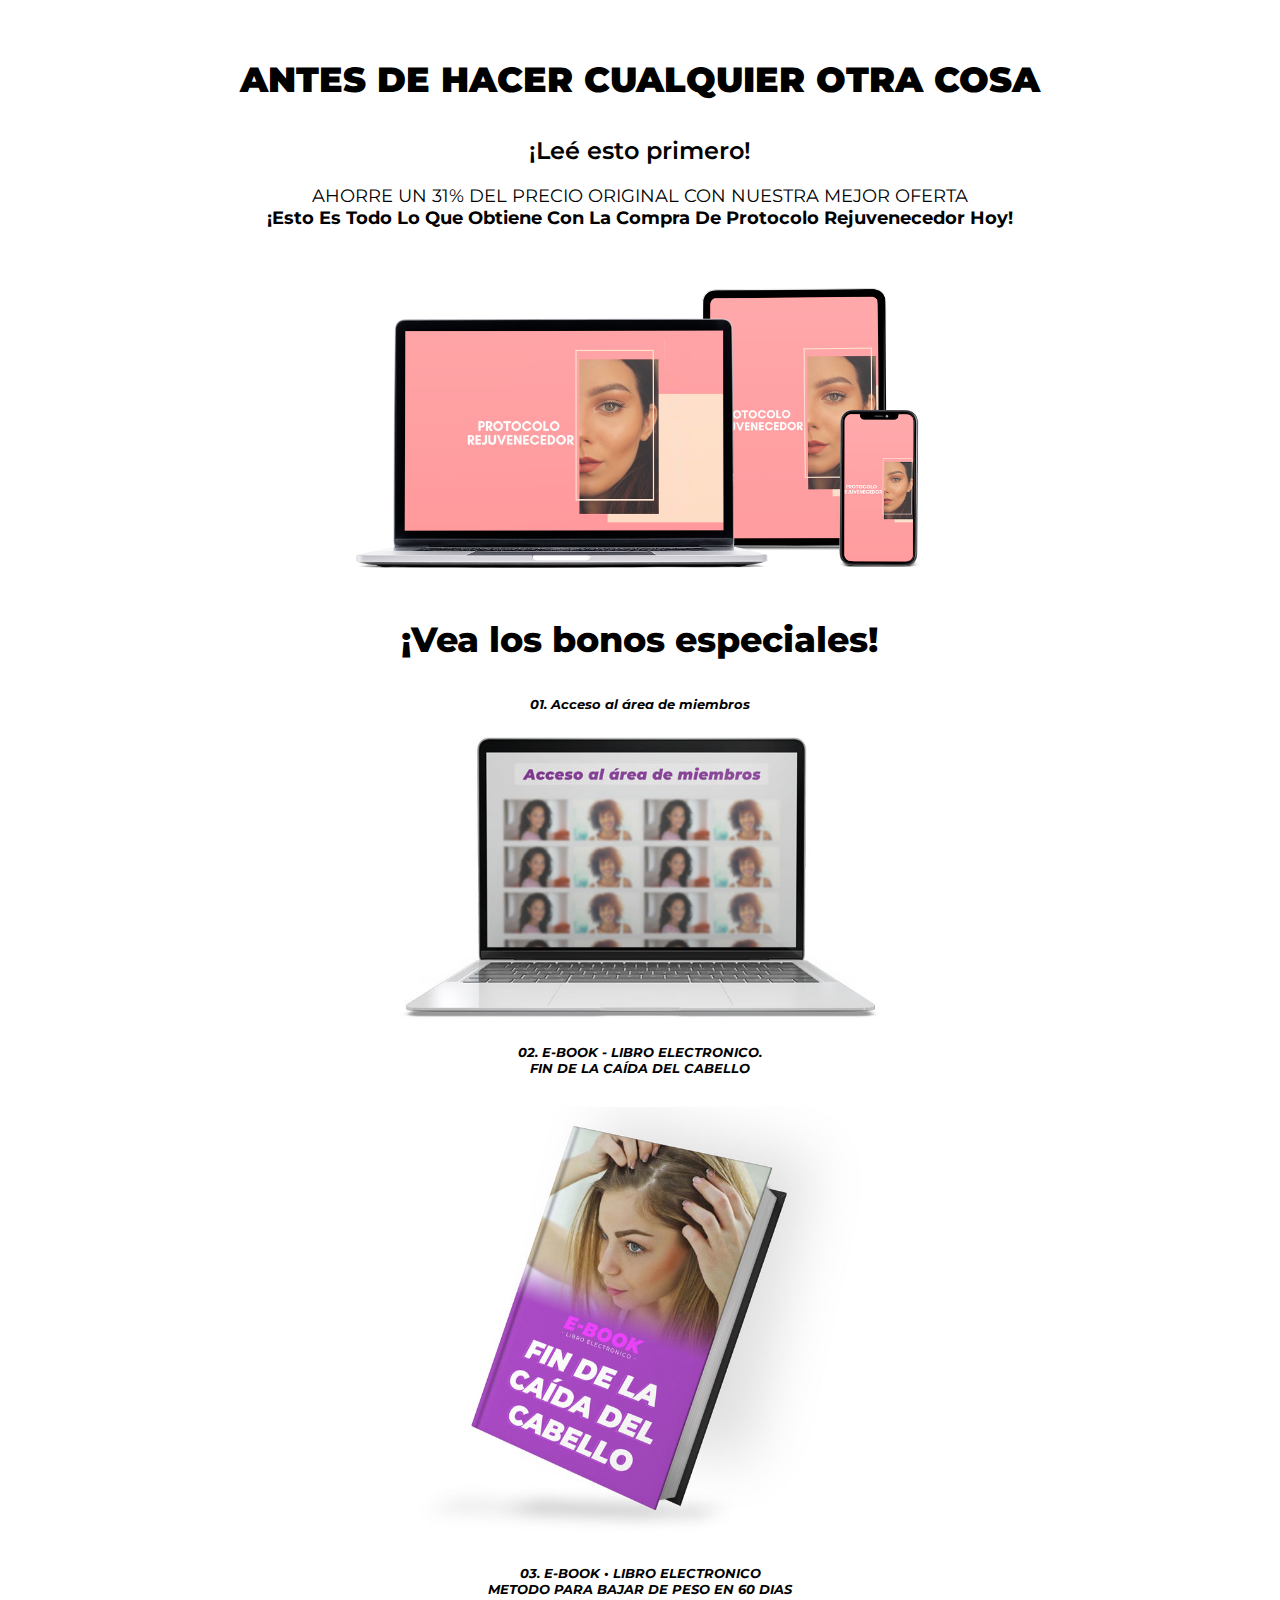
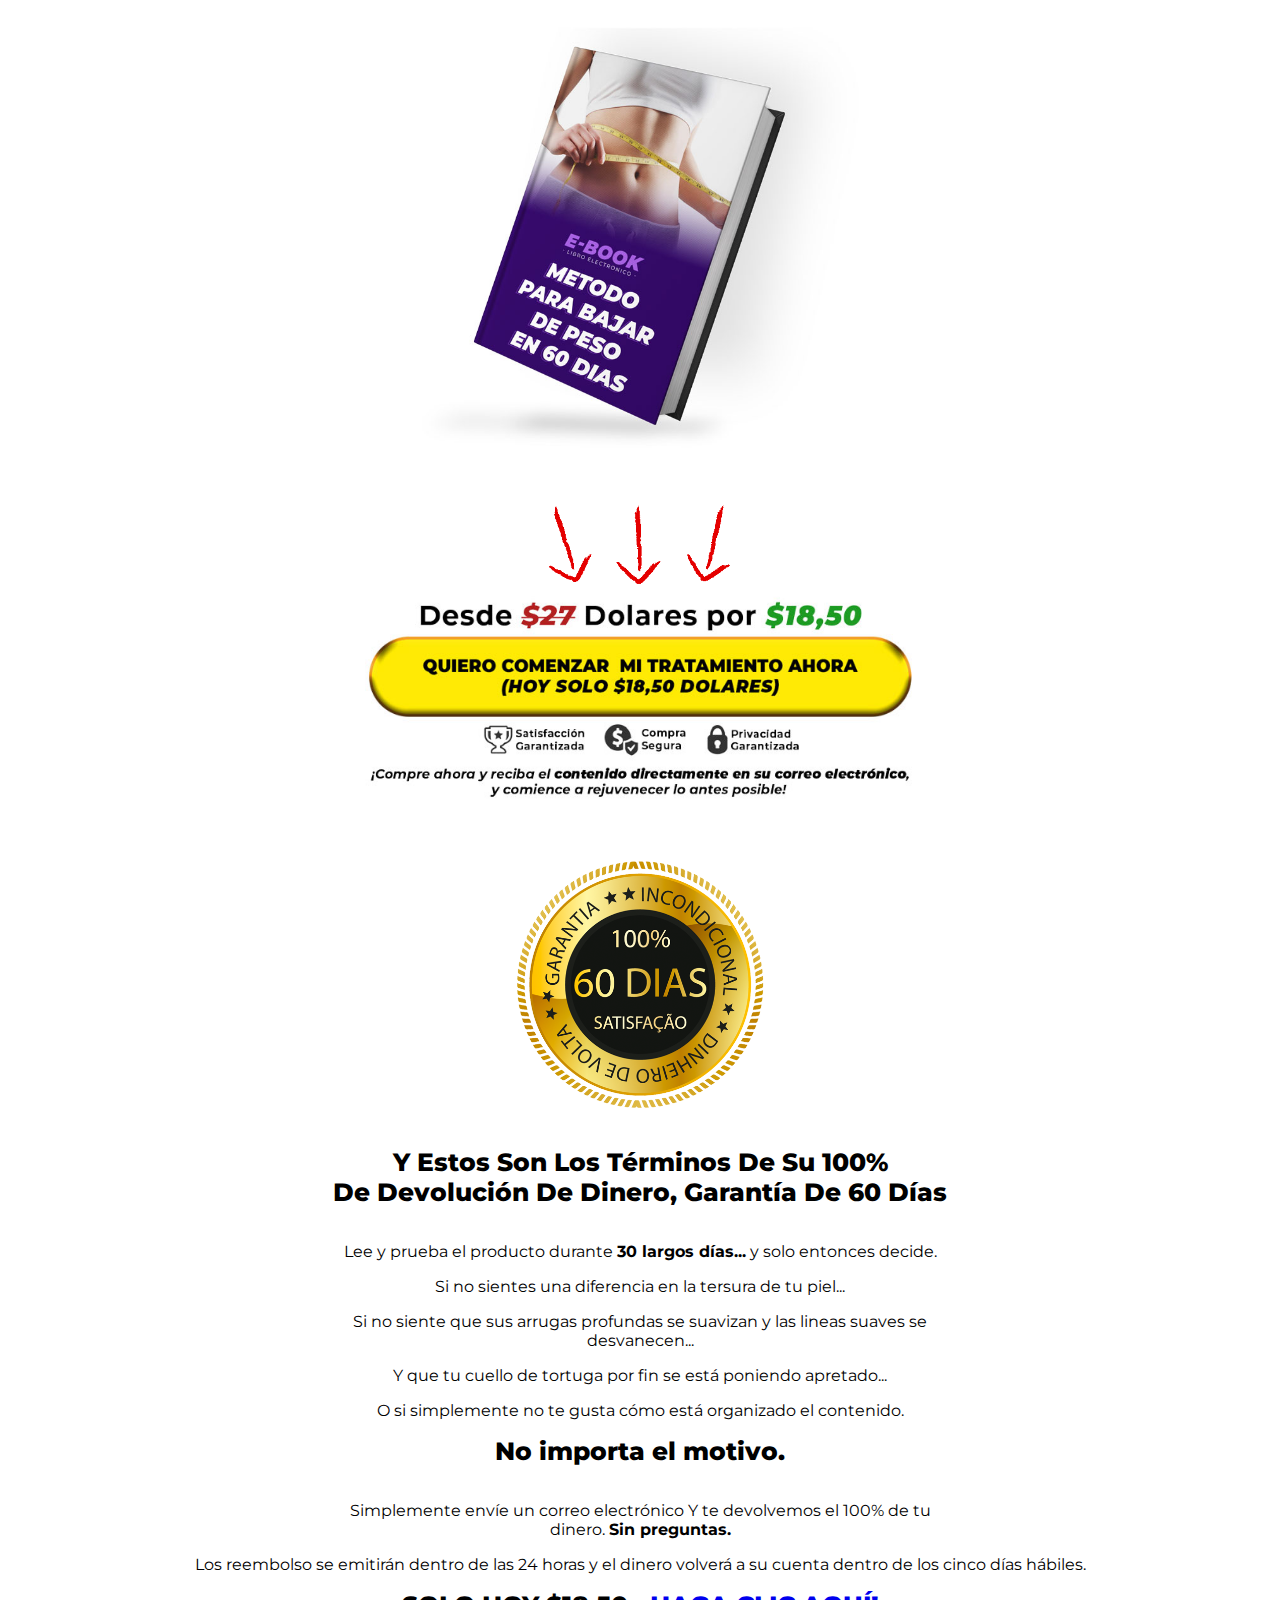
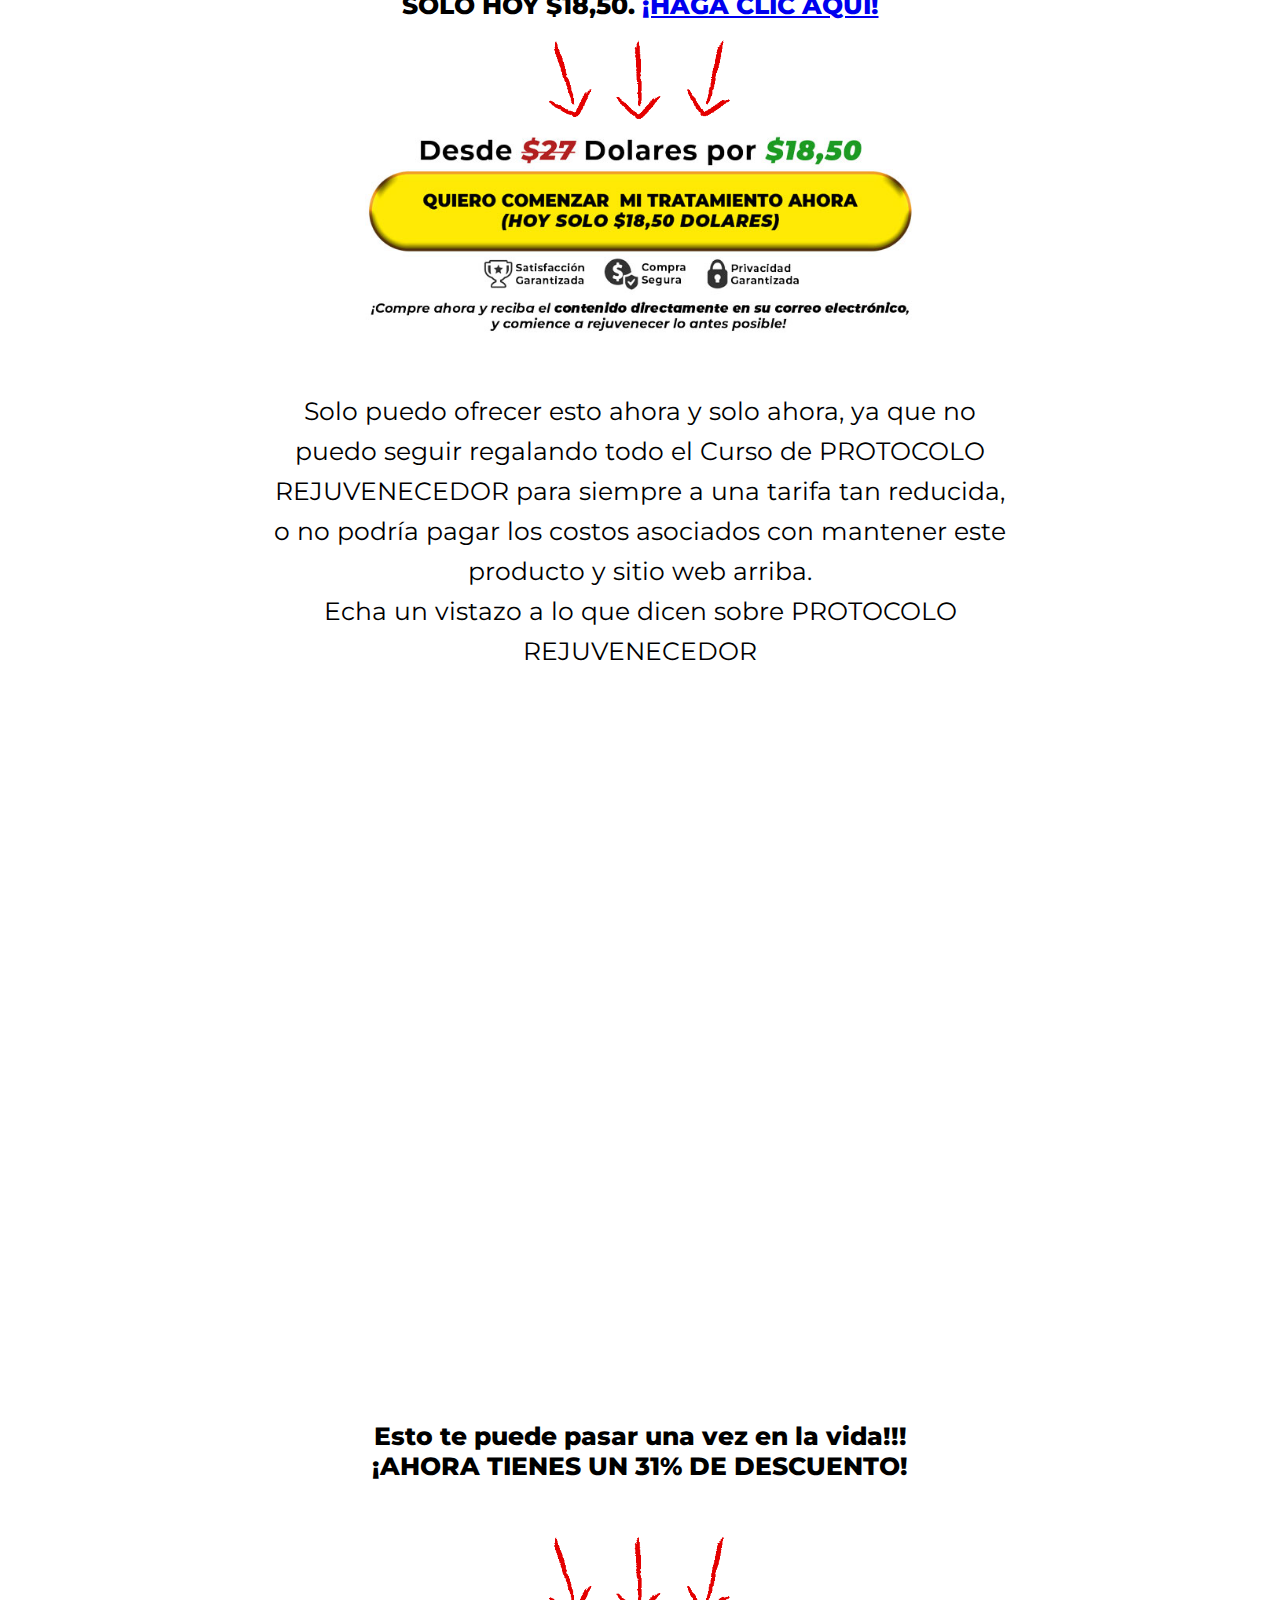
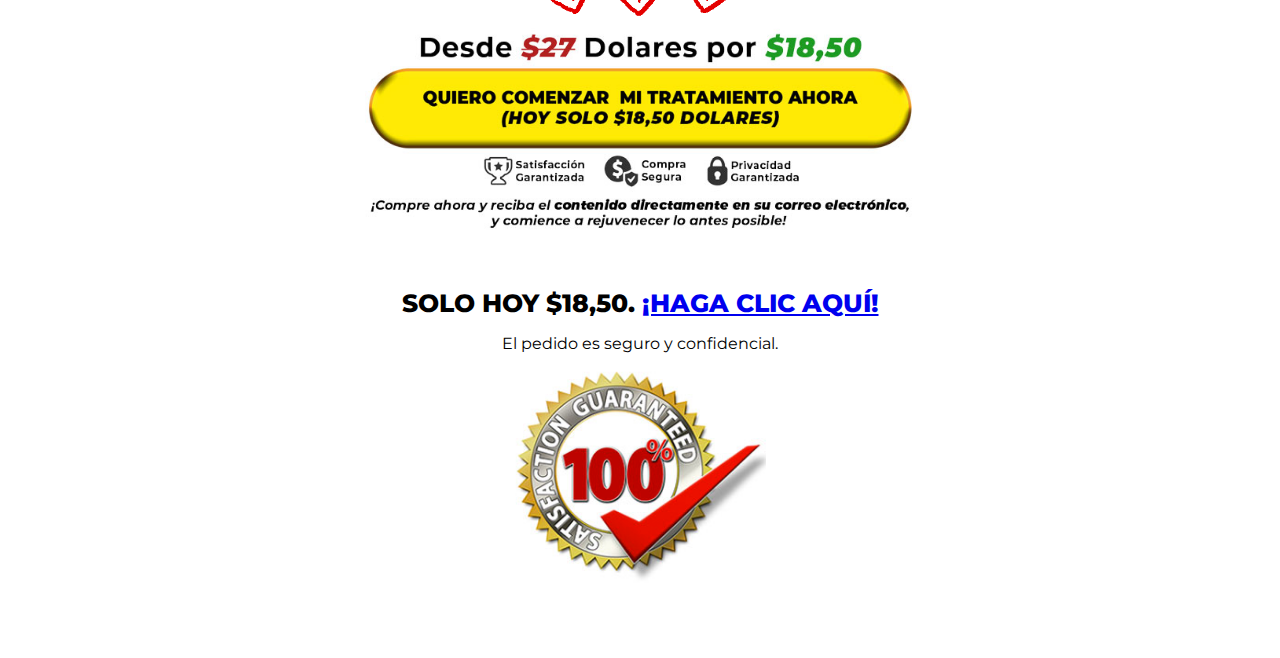
<file: descuento/index.html>
<!doctype html>
<html>
<head>
<meta charset="UTF-8">
<meta name="viewport" content="width=device-width, initial-scale=1">
<title>Descuento - Protocolo de Rejuvenecimiento</title>
<!-- CSS !-->
<link href="assets/style.css" rel="stylesheet" type="text/css" media="all">
<!-- CSS !-->
	
<!-- CSS Bootstrap !-->
<link href="https://cdn.jsdelivr.net/npm/bootstrap@5.2.1/dist/css/bootstrap.min.css" rel="stylesheet" integrity="sha384-iYQeCzEYFbKjA/T2uDLTpkwGzCiq6soy8tYaI1GyVh/UjpbCx/TYkiZhlZB6+fzT" crossorigin="anonymous">	
<!-- CSS Bootstrap !-->
	
<!-- Google Fonts !-->
<link rel="preconnect" href="https://fonts.googleapis.com">
<link rel="preconnect" href="https://fonts.gstatic.com" crossorigin>
<link href="https://fonts.googleapis.com/css2?family=Montserrat:ital,wght@0,100;0,200;0,300;0,400;0,500;0,600;0,700;0,800;0,900;1,100;1,200;1,300;1,400;1,500;1,600;1,700;1,800;1,900&display=swap" rel="stylesheet">	
<!-- Google Fonts !-->
	
<!-- Meta Pixel Code -->
<script>
!function(f,b,e,v,n,t,s)
{if(f.fbq)return;n=f.fbq=function(){n.callMethod?
n.callMethod.apply(n,arguments):n.queue.push(arguments)};
if(!f._fbq)f._fbq=n;n.push=n;n.loaded=!0;n.version='2.0';
n.queue=[];t=b.createElement(e);t.async=!0;
t.src=v;s=b.getElementsByTagName(e)[0];
s.parentNode.insertBefore(t,s)}(window, document,'script',
'https://connect.facebook.net/en_US/fbevents.js');
fbq('init', '628980155633532');
fbq('track', 'PageView');
</script>
<noscript><img height="1" width="1" style="display:none"
src="https://www.facebook.com/tr?id=628980155633532&ev=PageView&noscript=1"
/></noscript>
<!-- End Meta Pixel Code -->
	
<!-- GTM Head !-->

</head>

<body>
	
<!-- GTM Body !-->
	
<main class="main" id="main">

<!-- Header !-->
<header class="header" id="header">
	<div class="container">
		<div class="row">
			<div class="col-md-12 col-lg-12 col-sm-12">
				<h1>ANTES DE HACER CUALQUIER OTRA COSA</h1>
				<h2>¡Leé esto primero!</h2>
				<p>AHORRE UN 31% DEL PRECIO ORIGINAL CON NUESTRA MEJOR OFERTA</p>
				<p><b>¡Esto Es Todo Lo Que Obtiene Con La Compra De Protocolo Rejuvenecedor Hoy!</b></p>
			</div>
		</div>
	</div>
</header>
<!-- Header !-->
	
<!-- Conteúd !-->
<section class="conteudo" id="conteudo">
	<div class="container">
		<div class="row">
			<div class="col-md-12 col-lg-12 col-sm-12">
				<img src="img/devices.png" width="100%" height="100%" class="devices img-fluid">
				<div class="mkp-bonus">
					<h4>¡Vea los bonos especiales!</h4>
					<h5>01. Acceso al área de miembros</h5>
					<img src="img/mkp3.jpg" width="100%" height="100%" class="mkp3 img-fluid">
					<h5>02. E-BOOK - LIBRO ELECTRONICO. <br>FIN DE LA CAÍDA DEL CABELLO</h5>
					<img src="img/mkp2.jpg" width="100%" height="100%" class="mkp1 img-fluid">
					<h5>03. E-BOOK • LIBRO ELECTRONICO <br>METODO PARA BAJAR DE PESO EN 60 DIAS</h5>
					<img src="img/mkp1.jpg" width="100%" height="100%" class="mkp2 img-fluid">
				</div>
				<img src="img/setas-baixo.gif" width="100%" height="100%" class="setas img-fluid">
				
				<!-- Insira seu link aqui !-->
				<a href="https://go.hotmart.com/P75634489M?ap=b28e" class="cta">
				<!-- Insira seu link aqui !-->
				
					<img src="img/cta.jpg" width="100%" height="100%" class="ctabt img-fluid">
				</a>
				<div class="garantia">
					<img src="img/selo60dias.png" width="100%" height="100%" class="selo60dias img-fluid">
					<h1>Y Estos Son Los Términos De Su 100% <br>De Devolución De Dinero, Garantía De 60 Días</h1>
					<p>Lee y prueba el producto durante <b>30 largos días...</b> y solo entonces decide.</p>
					<p>Si no sientes una diferencia en la tersura de tu piel...</p>
					<p>Si no siente que sus arrugas profundas se suavizan y las lineas suaves se desvanecen...</p>
					<p>Y que tu cuello de tortuga por fin se está poniendo apretado...</p>
					<p>O si simplemente no te gusta cómo está organizado el contenido.</p>
					<h1>No importa el motivo.</h1>
					<p>Simplemente envíe un correo electrónico Y te devolvemos el 100% de tu dinero. <b>Sin preguntas.</b></p>
				</div>
				<p>Los reembolso se emitirán dentro de las 24 horas y el dinero volverá a su cuenta dentro de los cinco días hábiles.</p>
				
									  <!-- Insira seu link aqui !-->
				<h2>SOLO HOY $18,50.  <a href="https://go.hotmart.com/P75634489M?ap=b28e">¡HAGA CLIC AQUÍ!</a></h2>
				  					  <!-- Insira seu link aqui !-->
				
				<img src="img/setas-baixo.gif" width="100%" height="100%" class="setas img-fluid">
				
				<!-- Insira seu link aqui !-->
				<a href="https://go.hotmart.com/P75634489M?ap=b28e" class="cta">
				<!-- Insira seu link aqui !-->	
				
					<img src="img/cta.jpg" width="100%" height="100%" class="ctabt img-fluid">
				</a>
				<h3>Solo puedo ofrecer esto ahora y solo ahora, ya que no <br>
				puedo seguir regalando todo el Curso de PROTOCOLO <br>
				REJUVENECEDOR para siempre a una tarifa tan reducida, <br>
				o no podría pagar los costos asociados con mantener este <br>
				producto y sitio web arriba. <br>
				Echa un vistazo a lo que dicen sobre PROTOCOLO <br>
				REJUVENECEDOR</h3>
			</div>
		</div>
		<div class="row">
			<div class="col-md-6 col-lg-6 col-sm-6">
				<iframe src="https://player.vimeo.com/video/753848792?h=116479a0e0" width="100%" height="100%" frameborder="0" allow="autoplay; fullscreen; picture-in-picture" allowfullscreen></iframe>
			</div>
			<div class="col-md-6 col-lg-6 col-sm-6">
				<iframe src="https://player.vimeo.com/video/753080106?h=116479a0e0" width="100%" height="100%" frameborder="0" allow="autoplay; fullscreen; picture-in-picture" allowfullscreen></iframe>
			</div>
		</div>
		<div class="row">
			<div class="col-md-12 col-lg-12 col-sm-12">
				<h1>Esto te puede pasar una vez en la vida!!! <br>¡AHORA TIENES UN 31% DE DESCUENTO!</h1>
				
				<img src="img/setas-baixo.gif" width="100%" height="100%" class="setas img-fluid">
				
				<!-- Insira seu link aqui !-->
				<a href="https://go.hotmart.com/P75634489M?ap=e24f" class="cta">
				<!-- Insira seu link aqui !-->	
					
					<img src="img/cta.jpg" width="100%" height="100%" class="ctabt img-fluid">
				</a>
				
									  <!-- Insira seu link aqui !-->
				<h2>SOLO HOY $18,50.  <a href="https://go.hotmart.com/P75634489M?ap=b28e">¡HAGA CLIC AQUÍ!</a></h2>
									  <!-- Insira seu link aqui !-->
				
				<p>El pedido es seguro y confidencial.</p>
				<img src="img/selo-satisfacao.png" width="100%" height="100%" class="selo-satisfacao img-fluid">
			</div>
		</div>
	</div>	
</section>
<!-- Conteúd !-->
	
</main>
	
<!-- JS Bootstrap !-->
<script src="https://cdn.jsdelivr.net/npm/@popperjs/core@2.11.6/dist/umd/popper.min.js" integrity="sha384-oBqDVmMz9ATKxIep9tiCxS/Z9fNfEXiDAYTujMAeBAsjFuCZSmKbSSUnQlmh/jp3" crossorigin="anonymous"></script>
<script src="https://cdn.jsdelivr.net/npm/bootstrap@5.2.1/dist/js/bootstrap.min.js" integrity="sha384-7VPbUDkoPSGFnVtYi0QogXtr74QeVeeIs99Qfg5YCF+TidwNdjvaKZX19NZ/e6oz" crossorigin="anonymous"></script>	
<!-- JS Bootstrap !-->
</body>
</html>
</file>
<file: descuento/assets/style.css>
@charset "UTF-8";
/* CSS Document */

/* Reset */
@import url('https://fonts.googleapis.com/css2?family=Montserrat:ital,wght@0,100;0,200;0,300;0,400;0,500;0,600;0,700;0,800;0,900;1,100;1,200;1,300;1,400;1,500;1,600;1,700;1,800;1,900&display=swap');

html,body {
	font-family: 'Montserrat', sans-serif !important;
}
/* Reset */

/* Heander */
header.header {
    padding: 50px 0;
}
header.header h1 {
    text-align: center;
    font-size: 35px;
    font-weight: 900;
    margin: 0 auto 35px auto;
}
header.header h2 {
    text-align: center;
    font-weight: 600;
    margin: 0 auto 20px auto;
}
header.header p {
    text-align: center;
    margin: 0;
    font-size: 18px;
}
/* Heander */

/* Conteúdo */
img.devices {
    clear: both;
    display: block;
    width: 45%;
    margin: 0 auto;
}
img.lista-redirect {
    clear: both;
    display: block;
    width: 50%;
    margin: 0 auto;
}
img.selo60dias {
    clear: both;
    display: block;
    width: 40%;
    margin: 0 auto 35px auto;
}
section.conteudo h1 {
    text-align: center;
    font-size: 25px;
    font-weight: 800;
    margin: 0 auto 35px auto;
}
.garantia {
    clear: both;
    display: block;
    width: 50%;
    margin: auto;
}
section.conteudo p {
    text-align: center;
}
section.conteudo h2 {
    text-align: center;
    margin: 0;
    font-size: 25px;
    font-weight: 800;
}
section#conteudo h3 {
    text-align: center;
    line-height: 1.6;
    font-size: 25px;
    font-weight: 400;
}
section.conteudo iframe {
    clear: both;
    display: block;
    width: 100%;
    height: 300px;
    margin: 50px auto;
}
img.selo-satisfacao {
    clear: both;
    display: block;
    width: 20%;
    margin: 0 auto 75px auto;
}
img.setas {
    clear: both;
    display: block;
    width: 200px;
    margin: 0 auto;
}
img.ctabt {
    clear: both;
    display: block;
    width: 550px;
    margin: 0 auto 50px auto;
}
img.mkp3 {
    clear: both;
    display: block;
    width: 40%;
    margin: 25px auto;
}
img.mkp1, img.mkp2 {
    clear: both;
    display: block;
    width: 35%;
    margin: 25px auto;
}
.mkp-bonus h4 {
    text-align: center;
    font-size: 35px;
    font-weight: 800;
    margin: 50px auto 35px auto;
}
.mkp-bonus h5 {
    text-align: center;
    font-style: italic;
    font-weight: 700;
    margin: 0 auto;
}
.mkp-bonus h5 span {
	color: red;
	font-weight: 800;
}
/* Conteúdo */

/* Responsivo */
@media (max-width: 700px) {
	header.header {
		padding: 35px 0;
	}
	header.header h1 {
		font-size: 25px;
	}
	header.header p {
		font-size: 16px;
	}
	img.devices, img.lista-redirect {
		width: 100%;
	}
	a.cta, .garantia {
		width: 100%;
	}
	img.selo60dias {
		width: 70%;
	}
	section.conteudo h2, section#conteudo h3, section.conteudo h1 {
		font-size: 20px;
	}
	section.conteudo iframe {
    	height: 205px;
	}
	img.selo-satisfacao {
		width: 60%;
	}
	img.setas {
		width: 125px;
	}
	img.ctabt {
		width: 100%;
	}
	img.mkp3 {
		width: 90%;
	}
	img.mkp1, img.mkp2 {
		width: 65%;
	}
	.mkp-bonus h5 {
		font-size: 15px;
	}
}
/* Responsivo */
</file>
